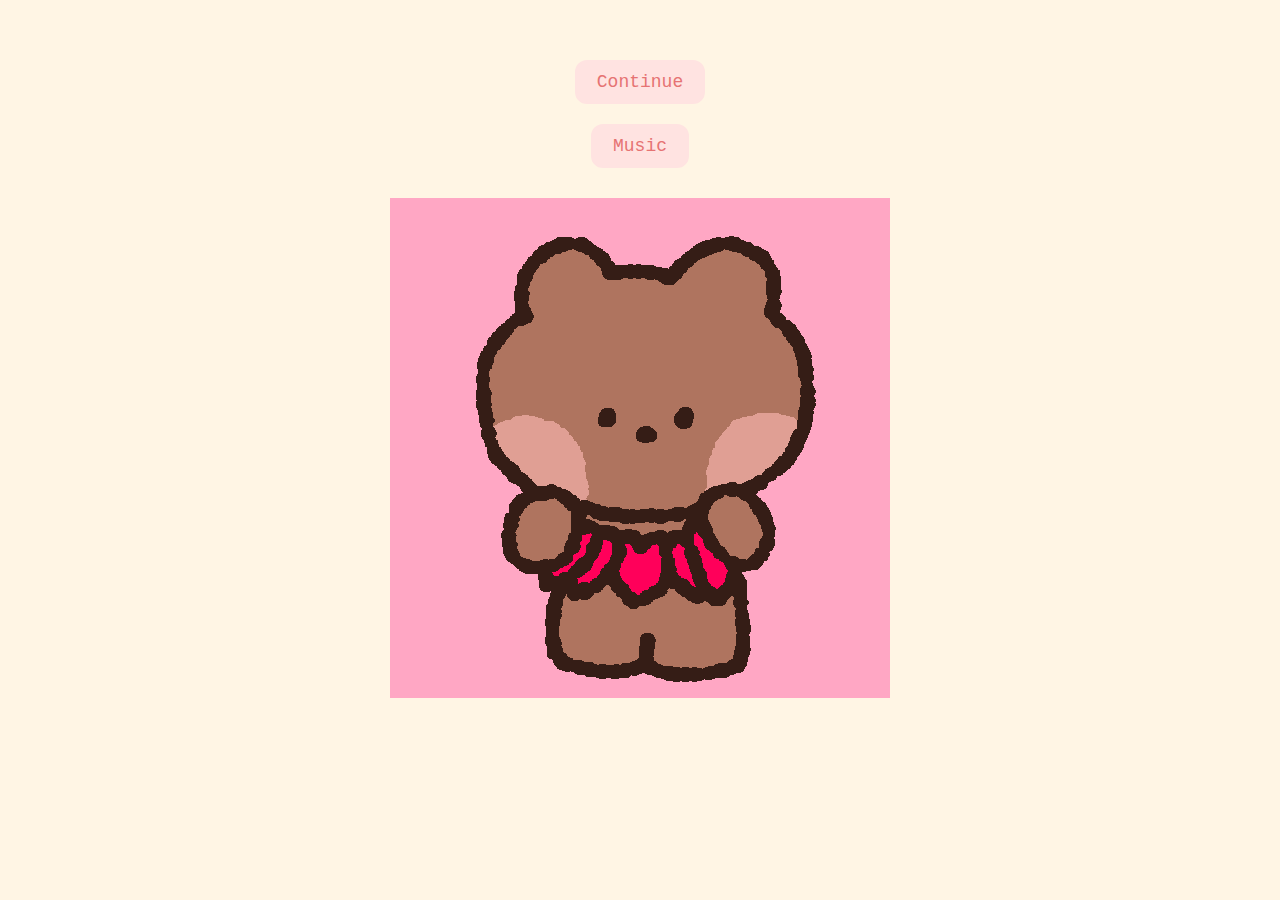
<file: index.html>
<!DOCTYPE html>
<html lang="en">

<head>
  <meta charset="UTF-8">
  <meta name="viewport" content="width=device-width, initial-scale=1.0">
  <link rel="stylesheet" href="index.css"> <!-- You can create a style for your landing page if needed -->
  <title>Your Valentine's Surprise</title>
</head>

<body>
  <div class="container">
    <button onclick="redirectToIndex()">Continue</button>
    <button onclick="redirectToSpotify()">Music</button>
    <img src="your_gif.gif" alt="GIF description"> <!-- Replace "your_gif.gif" with the actual filename of your GIF -->
  </div>

  <script>
    function redirectToIndex() {
      window.location.href = "firstpage.html";
    }

    function redirectToSpotify() {
      window.open("https://open.spotify.com/track/6cx5CvFhqN19efStehJqoW?si=5c2e709642e34620", "_blank");
    }
  </script>
</body>

</html>
</file>
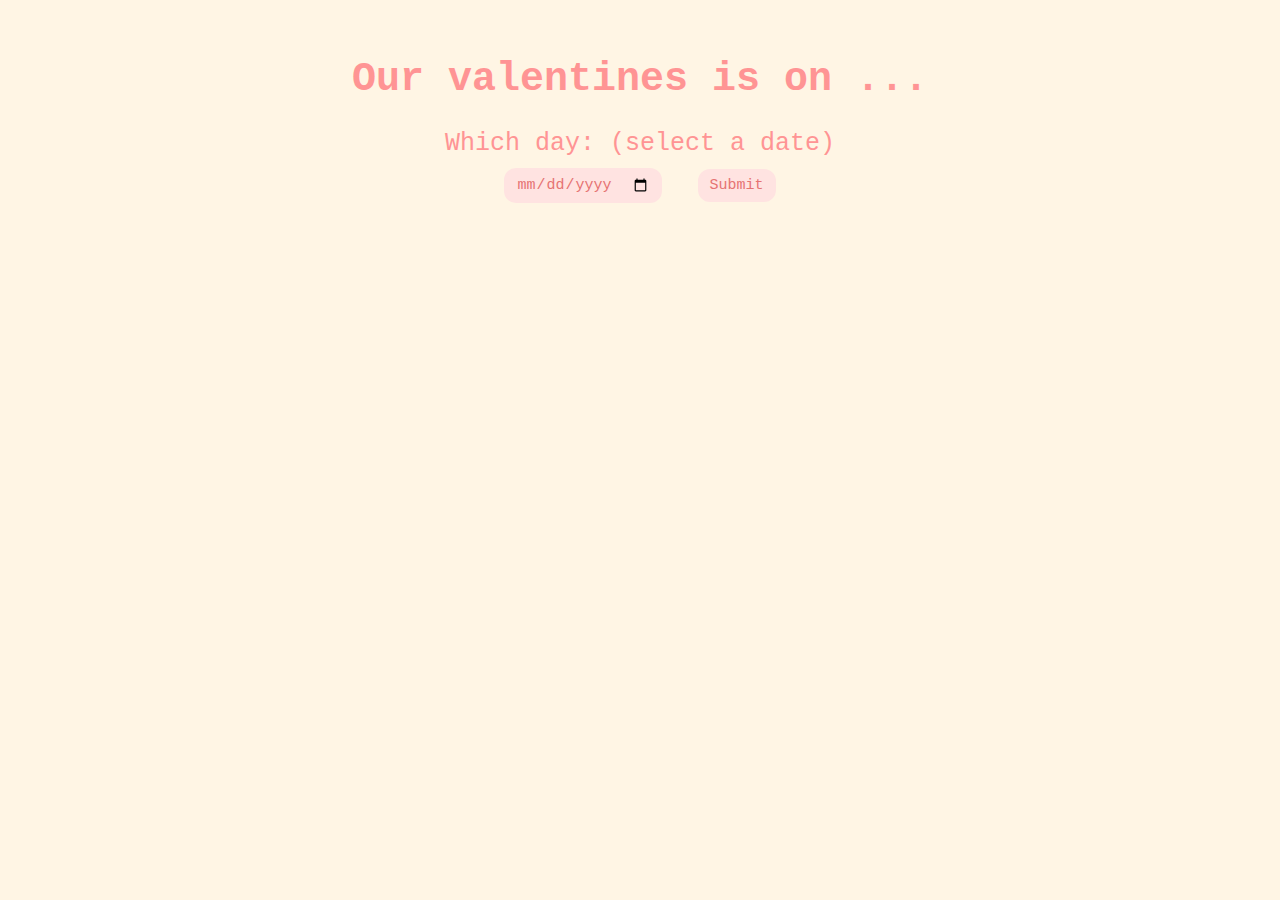
<file: date.html>
<!DOCTYPE html>
<html lang="en">
  <head>
    <meta charset="UTF-8" />
    <meta name="viewport" content="width=device-width, initial-scale=1.0" />
    <title>Date</title>
    <link rel="stylesheet" href="css/date.css" />
  </head>
  <body>
    <h1 title="choose a date">Our valentines is on ...</h1>
    <form class="form-group">
      <label>Which day: (select a date)</label>
      <div>
        <input type="date" />
        <button class="button" type="submit" formaction="food.html">
          Submit
        </button>
      </div>
    </form>
  </body>
</html>
</file>
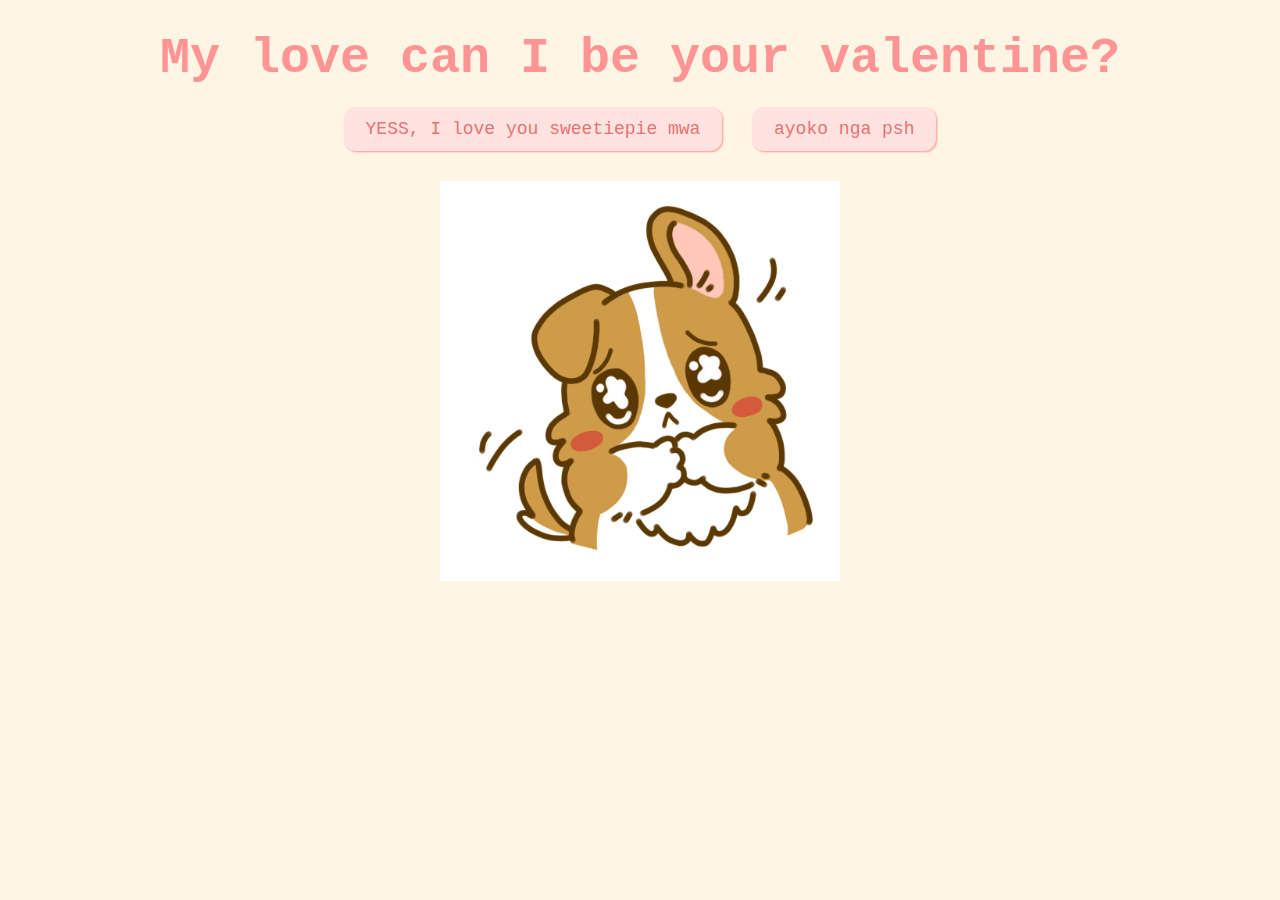
<file: firstpage.html>
<!DOCTYPE html>
<html lang="en">
  <head>
    <meta charset="UTF-8" />
    <meta name="viewport" content="width=device-width, initial-scale=1.0" />
    <title>Be My Valentine</title>
    <link rel="stylesheet" href="css/valentine.css" />
  </head>
  <body>
    <div id="valentineQuestion"><b>My love can I be your valentine?</b></div>
    <button class="answerButton" onclick="location.href='thankyou.html'">
      YESS, I love you sweetiepie mwa
    </button>
    <button class="answerButton" id="noButton">ayoko nga psh</button>
    <br />
    <img src="cat.gif" alt="cat asking question" class="responsive" />

    <script>
      document
        .getElementById("noButton")
        .addEventListener("click", function () {
          var yesButton = document.querySelector(
            'button[onclick*="thankyou.html"]'
          );
          var currentFontSize = parseInt(
            window.getComputedStyle(yesButton).fontSize
          );
          yesButton.style.fontSize = currentFontSize + 10 + "px"; // Increase font size by 5px
        });
    </script>
  </body>
</html>
</file>
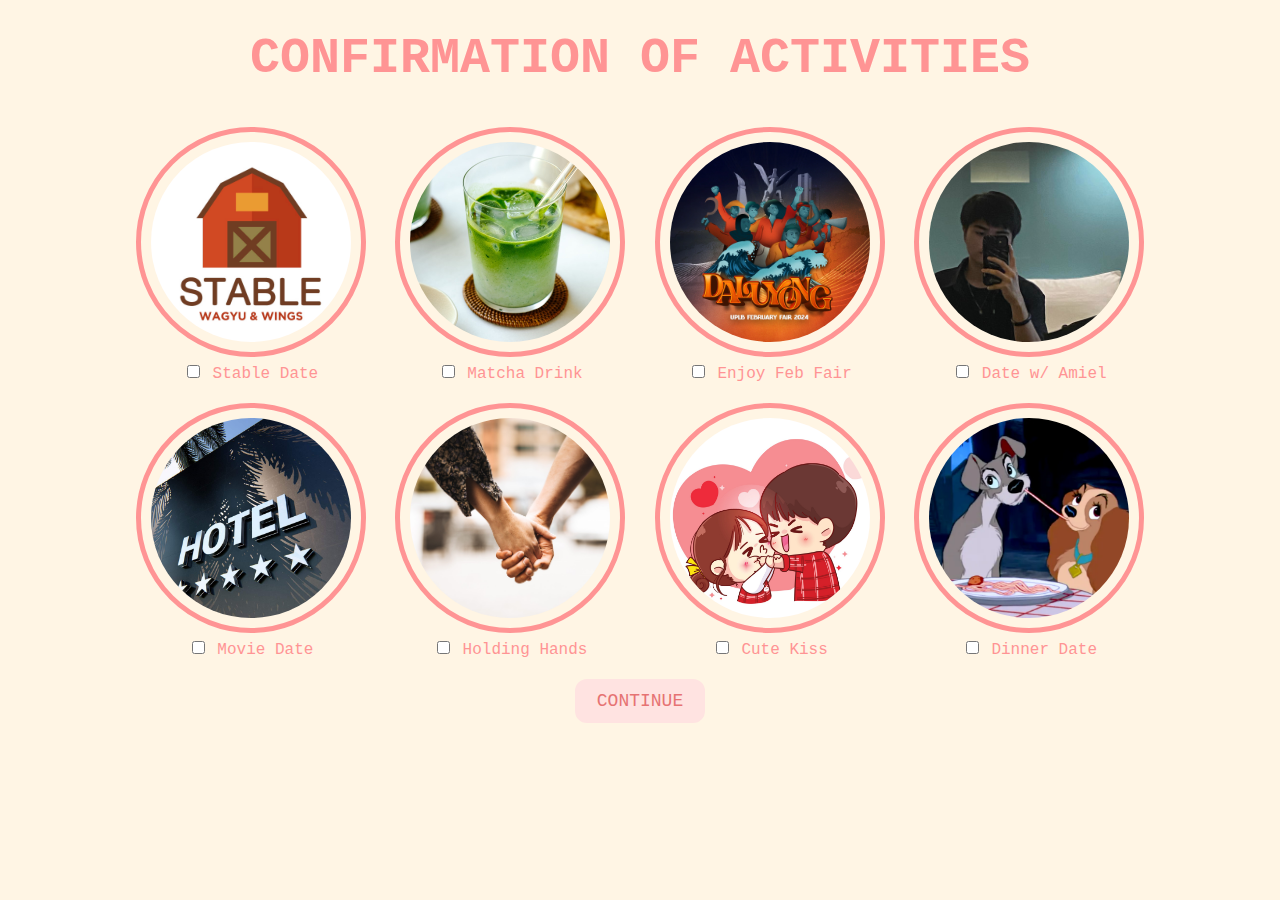
<file: food.html>
<!DOCTYPE html>
<html lang="en">
  <head>
    <meta charset="UTF-8" />
    <meta name="viewport" content="width=device-width, initial-scale=1.0" />
    <title>Food Selection</title>
    <link rel="stylesheet" href="css/food.css" />
  </head>
  <body>
    <div id="foodquestion">
      <b>CONFIRMATION OF ACTIVITIES</b>
    </div>

    <div class="food-selection">
      <div class="food-item">
        <img src="food/stable.jpg" alt="Stable Date" />
        <label
          ><input
            type="checkbox"
            name="food"
            value="Stable Date"
          />
          Stable Date</label
        >
      </div>
      <div class="food-item">
        <img src="food/matcha.jpg" alt="matcha" />
        <label
          ><input type="checkbox" name="food" value="Matcha Drink" /> Matcha Drink</label
        >
      </div>
      <div class="food-item">
        <img src="food/febfair.jpg" alt="febfair" />
        <label
          ><input type="checkbox" name="food" value="Enjoy Feb Fair" /> Enjoy Feb Fair</label
        >
      </div>
      <div class="food-item">
        <img src="food/amiel.jpg" alt="pasta" />
        <label><input type="checkbox" name="food" value="Date w/ Amiel" /> Date w/ Amiel</label>
      </div>
      <div class="food-item">
        <img src="food/hotel.jpg" alt="pizza" />
        <label><input type="checkbox" name="food" value="Movie Date" /> Movie Date</label>
      </div>
      <div class="food-item">
        <img src="food/hands.jpg" alt="hands" />
        <label><input type="checkbox" name="food" value="hands" /> Holding Hands</label>
      </div>
      <div class="food-item">
        <img src="food/kiss.jpg" alt="kiss" />
        <label><input type="checkbox" name="food" value="kiss" /> Cute Kiss</label>
      </div>
      <div class="food-item">
        <img src="food/dinner.jpg" alt="dinner" />
        <label><input type="checkbox" name="food" value="dinner" /> Dinner Date</label>
      </div>
    </div>
    <button class="button" onclick="location.href='mymessage.html'">
      CONTINUE
    </button>
  </body>
</html>
</file>
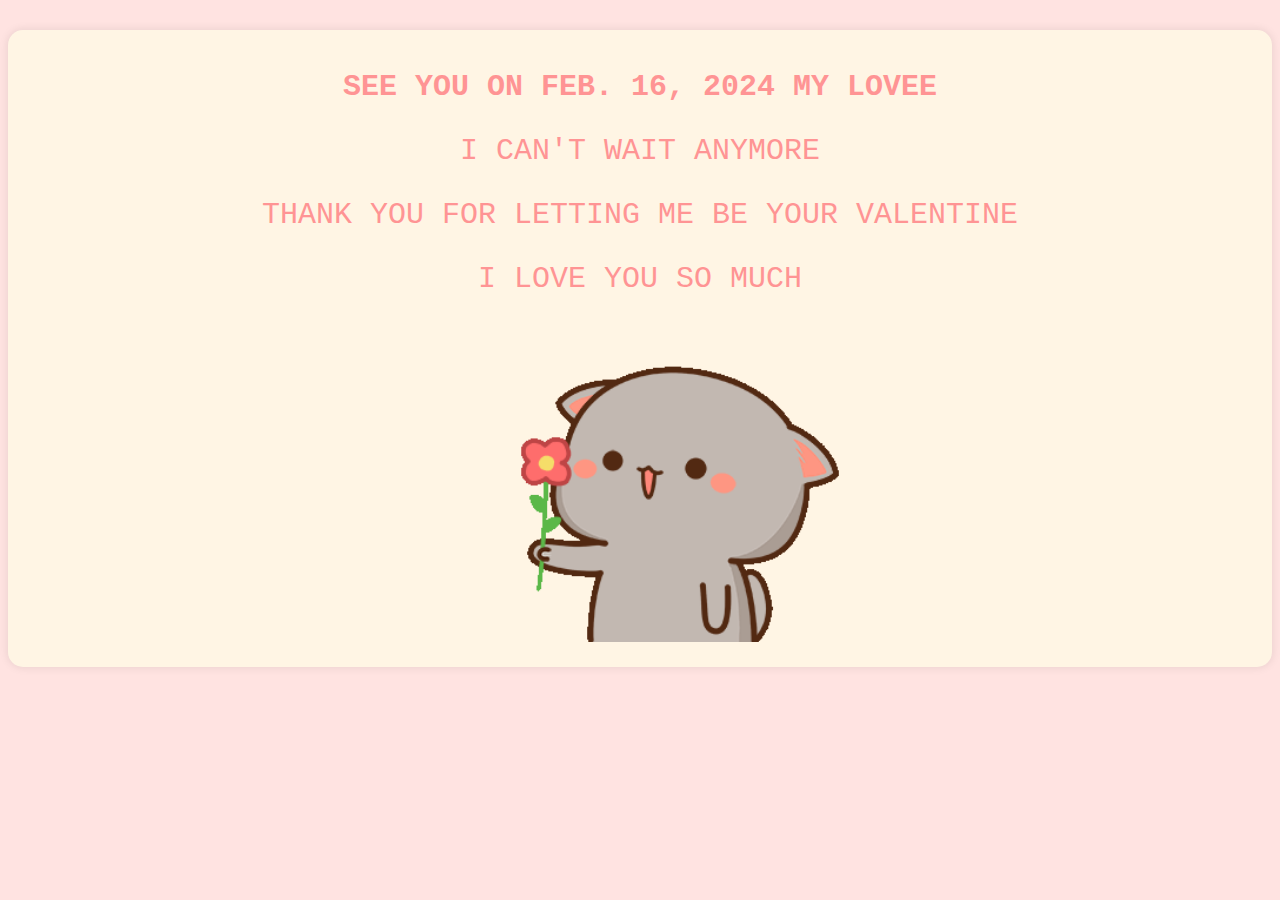
<file: lastpage.html>
<!DOCTYPE html>
<html lang="en">

<head>
  <meta charset="UTF-8">
  <meta name="viewport" content="width=device-width, initial-scale=1.0">
  <link rel="stylesheet" href="lastpage.css">
  <title>Valentine's Surprise</title>
</head>

<body>
  <div class="container">
    <h1 class="message">SEE YOU ON FEB. 16, 2024 MY LOVEE</h1>
    <p class="message">I CAN'T WAIT ANYMORE</p>
    <p class="message">THANK YOU FOR LETTING ME BE YOUR VALENTINE</p>
    <p class="message">I LOVE YOU SO MUCH</p>
    <div class="gif-container">
      <img src="flowers.gif" alt="Flowers GIF">
    </div>
  </div>
</body>

</html>
</file>
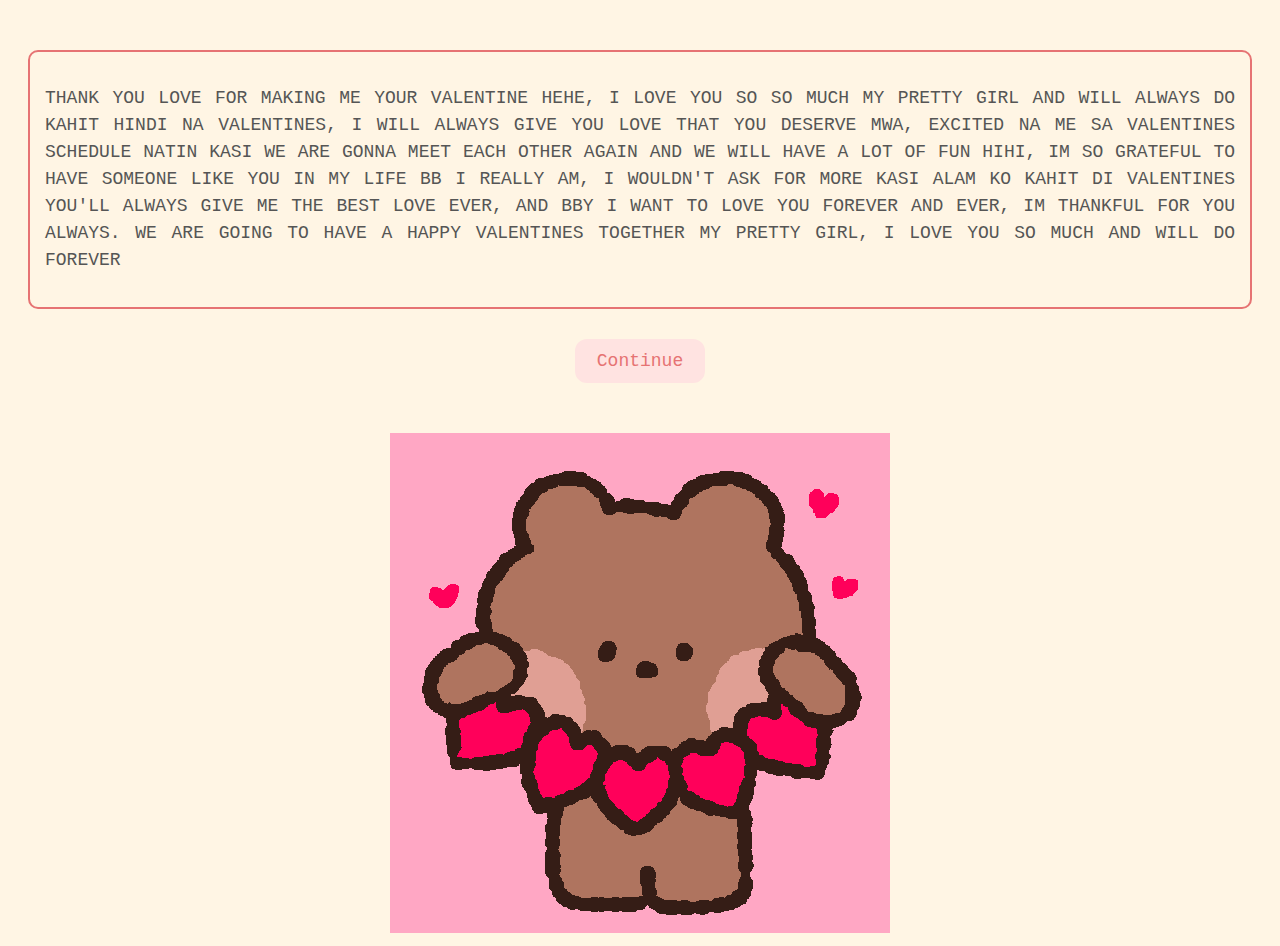
<file: mymessage.html>
<!DOCTYPE html>
<html lang="en">

<head>
  <meta charset="UTF-8">
  <meta name="viewport" content="width=device-width, initial-scale=1.0">
  <link rel="stylesheet" href="mymessage.css">
  <title>Your Valentine's Surprise</title>
</head>

<body>
  <div class="container">
    <div class="message-container">
      <p class="message">
        THANK YOU LOVE FOR MAKING ME YOUR VALENTINE HEHE, I LOVE YOU SO SO MUCH MY PRETTY GIRL AND WILL ALWAYS DO
        KAHIT HINDI NA VALENTINES, I WILL ALWAYS GIVE YOU LOVE THAT YOU DESERVE MWA, EXCITED NA ME SA VALENTINES SCHEDULE NATIN
        KASI WE ARE GONNA MEET EACH OTHER AGAIN AND WE WILL HAVE A LOT OF FUN HIHI, IM SO GRATEFUL TO HAVE SOMEONE LIKE YOU IN MY LIFE BB
        I REALLY AM, I WOULDN'T ASK FOR MORE KASI ALAM KO KAHIT DI VALENTINES YOU'LL ALWAYS GIVE ME THE BEST LOVE EVER, AND BBY
        I WANT TO LOVE YOU FOREVER AND EVER, IM THANKFUL FOR YOU ALWAYS. WE ARE GOING TO HAVE A HAPPY VALENTINES TOGETHER MY PRETTY GIRL,
        I LOVE YOU SO MUCH AND WILL DO FOREVER
      </p>
    </div>
    <button onclick="redirectToLastPage()">Continue</button>
  </div>

  <img src="your_gif.gif" alt="GIF description">
  
  <script>
    function redirectToLastPage() {
      window.location.href = "lastpage.html";
    }
  </script>
</body>

</html>
</file>
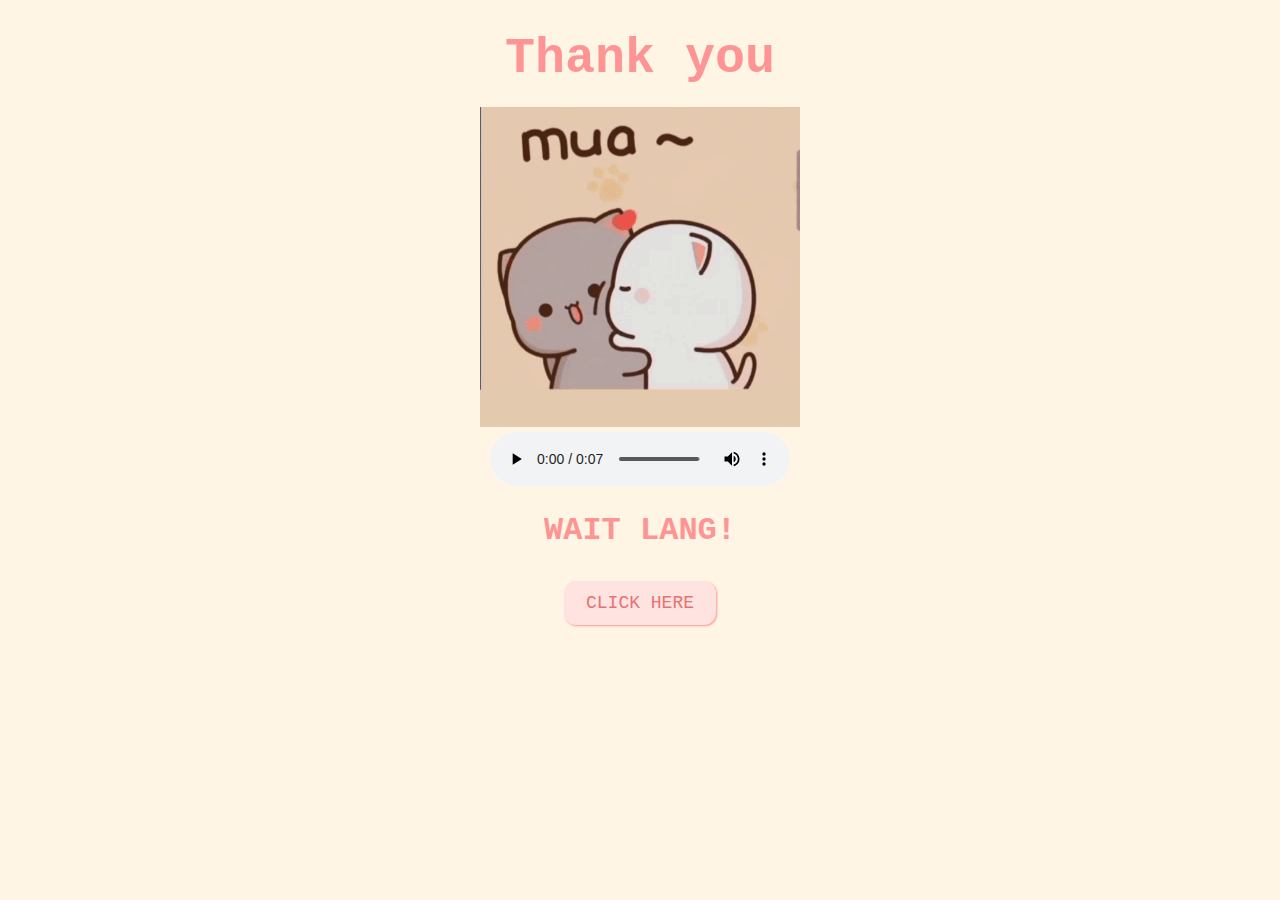
<file: thankyou.html>
<!DOCTYPE html>
<html lang="en">
  <head>
    <meta charset="UTF-8" />
    <meta name="viewport" content="width=device-width, initial-scale=1.0" />
    <title>Thank you</title>
    <link rel="stylesheet" href="css/lastpage.css" />
  </head>
  <body>
    <div id="thankyou"><b>Thank you</b></div>

    <img id="rizz" src="rizz.gif" alt="rizzler god" class="responsive" />
    <br />
    <audio controls autoplay loop>
      <source src="YAYYY.mp3" type="audio/mpeg" />
      Your browser does not support the audio element.
    </audio>
    <h1>WAIT LANG!</h1>
    <button class="button" onclick="location.href='date.html'">
      CLICK HERE
    </button>
  </body>
</html>
</file>
<file: index.css>
/* You can add styles for your landing page here */
body {
  text-align: center;
  margin-top: 30px;
  font-family: "Courier", monospace;
  background-color: #fff5e4;
  color: #e67373;
}

.container {
  padding: 20px;
  display: flex;
  flex-direction: column; /* Set the direction to column to stack items vertically */
  align-items: center; /* Center items horizontally */
}

button {
  font-size: 18px;
  cursor: pointer;
  margin: 10px;
  font-family: "Courier", monospace;
  background-color: #ffe3e1;
  color: #e67373;
  border-radius: 12px;
  border: 2px solid #ffe3e1;
  padding: 10px 20px;
}

img {
  margin-top: 20px; /* Adjust the margin as needed */
  max-width: 100%; /* Ensure the image doesn't exceed its container width */
}
</file>
<file: css/date.css>
body {
  text-align: center;
  margin-top: 30px;
  font-family: "Courier";
  background-color: #fff5e4;
  color: #ff9494;
  display: flex;
  flex-direction: column;
}
h1 {
  font-size: 40px;
}

form .header {
  width: 100%;
  display: flex;
  font-size: 20px;
  margin-bottom: 20px;
  color: #ff9494;
}

.form-group {
  display: flex;
  flex-direction: column;
  justify-content: center;
  font-size: 25px;
}

.button {
  padding: 6px 10px;
  font-size: 15px;
  cursor: pointer;
  margin: 10px;
  font-family: "courier";
  margin-bottom: 10px;
  background-color: #ffe3e1;
  color: #e67373;
  border-radius: 12px;
  border: 2px solid #ffe3e1;
  transition: 0.3s;
}

.button:hover {
  background-color: #ff9494;
  color: #ffe3e1;
  border: 2px solid #ff9494;
}

input[type="date"] {
  padding: 6px 10px;
  font-size: 15px;
  cursor: pointer;
  margin: 10px;
  font-family: "courier";
  margin-bottom: 10px;
  background-color: #ffe3e1;
  color: #e67373;
  border-radius: 12px;
  border: 2px solid #ffe3e1;
}
</file>
<file: css/valentine.css>
body {
  text-align: center;
  margin-top: 30px;
  font-family: "Courier";
  background-color: #fff5e4;
  color: #ff9494;
}

img {
  height: 400px;
  width: auto;
  padding: 10px;
}

#valentineQuestion {
  font-size: 50px;
  margin-bottom: 10px;
}
.answerButton {
  padding: 10px 20px;
  font-size: 18px;
  cursor: pointer;
  margin: 10px;
  font-family: "courier";
  margin-bottom: 20px;
  background-color: #ffe3e1;
  color: #e67373;
  border-radius: 12px;
  border: 2px solid #ffe3e1;
  box-shadow: 1px 1px 2px #ff9494;
  transition: 0.3s;
}

.answerButton:hover {
  background-color: #ff9494;
  color: #ffe3e1;
  border: 2px solid #ff9494;
  box-shadow: 1px 1px 2px #ffe3e1;
}
</file>
<file: css/food.css>
body {
  text-align: center;
  margin-top: 30px;
  font-family: "Courier";
  background-color: #fff5e4;
  color: #ff9494;
}
#foodquestion {
  font-size: 50px;
  margin-bottom: 30px;
}
.food-item {
  display: inline-block;
  margin: 10px;
  vertical-align: top;
  color: #ff9494;
}
.food-item img {
  height: 200px;
  width: 200px;
  border-radius: 50%;
  border: 5px solid #ff9494;
  object-fit: cover;
  padding: 10px;
}
.food-item label {
  display: block;
}
.button {
  padding: 10px 20px;
  font-size: 18px;
  cursor: pointer;
  margin: 10px;
  font-family: "courier";
  margin-bottom: 20px;
  background-color: #ffe3e1;
  color: #e67373;
  border-radius: 12px;
  border: 2px solid #ffe3e1;
}
</file>
<file: lastpage.css>
body {
  text-align: center;
  margin-top: 30px;
  font-family: "Courier", monospace;
  background-color: #ffe3e1; /* Improved background color */
  color: #e67373; /* Improved text color */
}

.container {
  padding: 20px;
  border-radius: 15px;
  background-color: #fff5e4; /* Container background color */
  box-shadow: 0 0 10px rgba(0, 0, 0, 0.1); /* Box shadow for depth */
}

.message {
  font-size: 30px;
  margin-bottom: 10px;
  color: #ff9494; /* Adjusted message color */
}

.gif-container {
  margin-top: 20px;
}

.gif-container img {
  width: 100%;
  max-width: 400px;
  border-radius: 10px;
}
</file>
<file: mymessage.css>
body {
    text-align: center;
    margin-top: 30px;
    font-family: "Courier", monospace;
    background-color: #fff5e4;
    color: #333;
  }
  
  .container {
    padding: 20px;
    display: flex;
    flex-direction: column;
    align-items: center;
  }
  
  .message-container {
    border: 2px solid #e67373; /* Border color for the box */
    border-radius: 10px;
    padding: 15px;
    margin-bottom: 20px;
    text-align: justify;
  }
  
  .message {
    font-size: 18px;
    line-height: 1.5;
    color: #555;
  }
  
  button {
    font-size: 18px;
    cursor: pointer;
    margin: 10px;
    font-family: "Courier", monospace;
    background-color: #ffe3e1;
    color: #e67373;
    border-radius: 12px;
    border: 2px solid #ffe3e1;
    padding: 10px 20px;
  }
  
  img {
    margin-top: 20px;
    max-width: 100%;
  }
</file>
<file: css/lastpage.css>
body {
    text-align: center;
    margin-top: 30px;
    font-family: "Courier";
    background-color: #fff5e4;
    color: #ff9494;
  }
  #thankyou {
    font-size: 50px;
    margin-bottom: 20px;
  }
  .rizz {
    margin-bottom: 10 px;
  }
  .button {
    padding: 10px 20px;
    font-size: 18px;
    cursor: pointer;
    margin: 10px;
    font-family: "courier";
    margin-bottom: 20px;
    background-color: #ffe3e1;
    color: #e67373;
    border-radius: 12px;
    border: 2px solid #ffe3e1;
    box-shadow: 1px 1px 2px #ff9494;
    transition: 0.3s;
  }
  
  .button:hover {
    background-color: #ff9494;
    color: #ffe3e1;
    border: 2px solid #ff9494;
    box-shadow: 1px 1px 2px #ffe3e1;
  }
</file>
